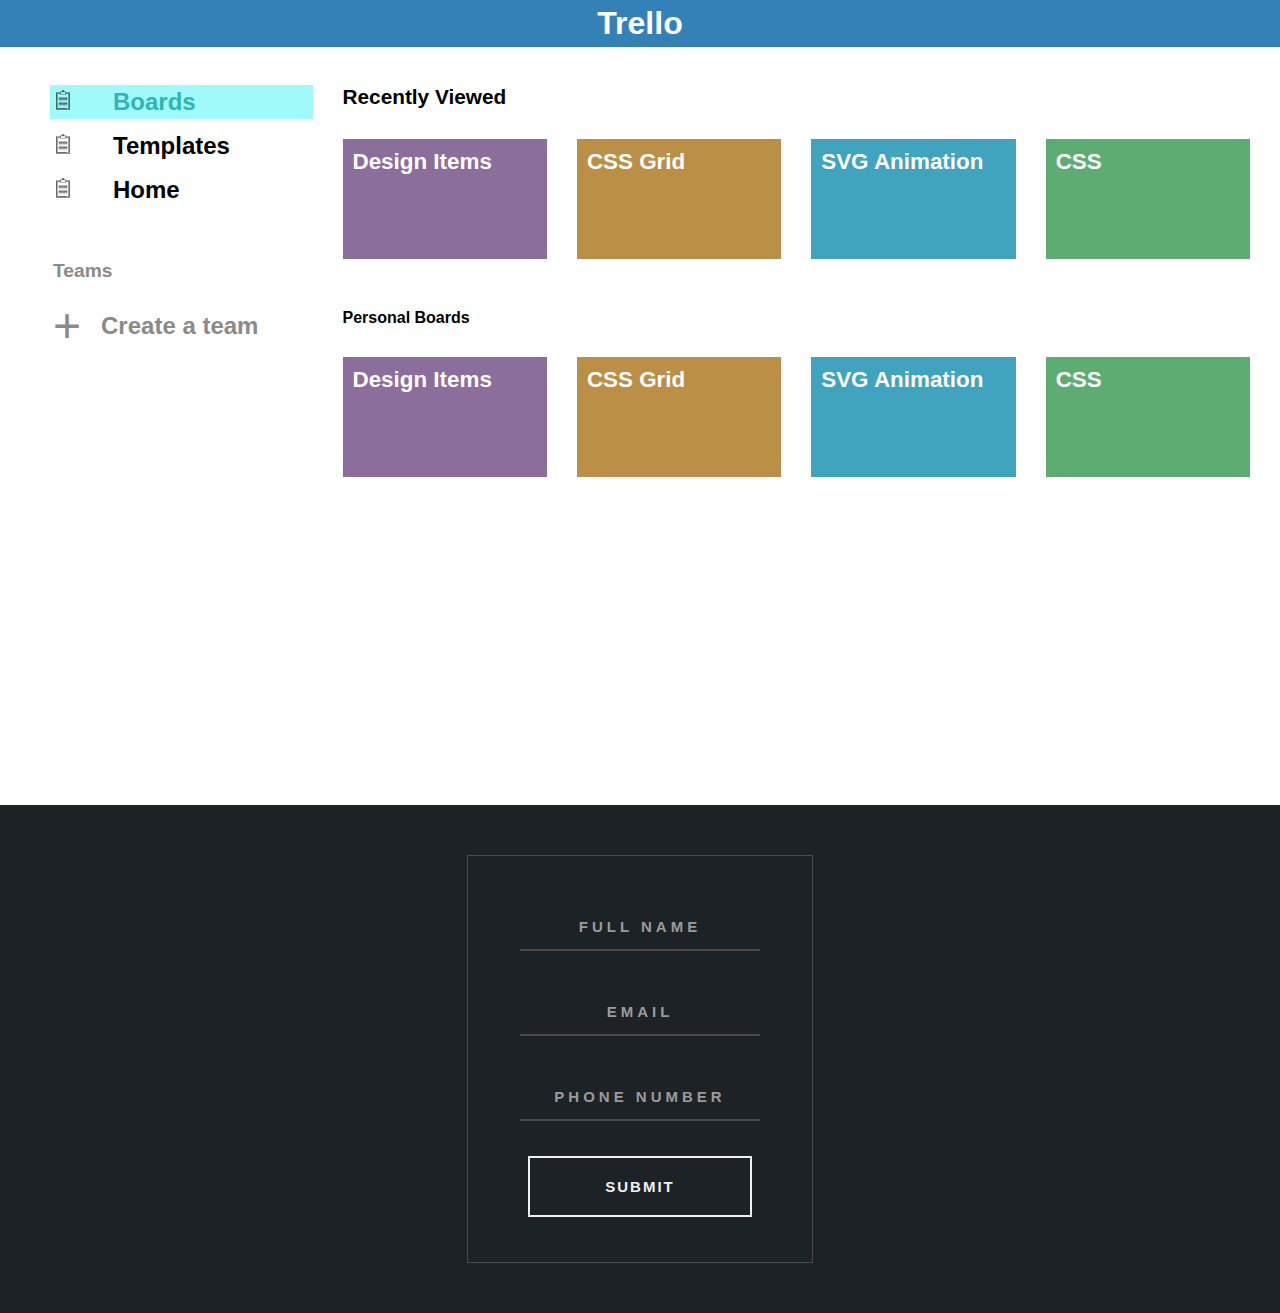
<file: index.html>
<!DOCTYPE html>
<html lang="en">
<head>
    <meta charset="UTF-8">
    <meta http-equiv="X-UA-Compatible" content="IE=edge">
    <meta name="viewport" content="width=device-width, initial-scale=1.0">
    
    <link rel="stylesheet" href="style.css">
    <title>Document</title>
</head>
<body>
    <div class="web">
      <header>Trello</header> 
      <div class="mid">
        <div class="section-1">
          <ul>
            <li class="boards"><img style="width:20px; height:20px; margin-right:40px;"src="boards.png" alt="">Boards</li>
            <li><img style="width:20px; height:20px; margin-right:40px;"src="boards.png" alt="">Templates</li>
            <li><img style="width:20px; height:20px; margin-right:40px;"src="boards.png" alt="">Home</li>
            <li class="teams">Teams</li>
            <li class="create-teams"><span class="plus">+</span> Create a team</li>
          </ul>
        </div>
        <div class="section-2">
          <div class="content-1">
            <header class="header">Recently Viewed</header>
            <div class="boxes">
              <div class="box design">
                  <span>Design Items</span> 
                  <img class="star" src="star.png" style=" transition:.5s; width:20px; height:20px; position:absolute; bottom:10px; right:10px;" alt="">
                </div>
              <div class="box grid">CSS Grid<img class="star" src="star.png" style=" transition:.5s; width:20px; height:20px; position:absolute; bottom:10px; right:10px;" alt=""></div>
              <div class="box svg">SVG Animation<img class="star" src="star.png" style=" transition:.5s; width:20px; height:20px; position:absolute; bottom:10px; right:10px;" alt=""></div>
              <div class="box css">CSS<img class="star" src="star.png" style=" transition:.5s; width:20px; height:20px; position:absolute; bottom:10px; right:10px;" alt=""></div>
            </div>
          </div>
          <div class="content-2">
            <header>Personal Boards</header>
            <div class="boxes">
              <div class="box design">Design Items<img class="star" src="star.png" style=" transition:.5s; width:20px; height:20px; position:absolute; bottom:10px; right:10px;" alt=""></div>
              <div class="box grid">CSS Grid<img class="star" src="star.png" style=" transition:.5s; width:20px; height:20px; position:absolute; bottom:10px; right:10px;" alt=""></div>
              <div class="box svg">SVG Animation<img class="star" src="star.png" style=" transition:.5s; width:20px; height:20px; position:absolute; bottom:10px; right:10px;" alt=""></div>
              <div class="box css">CSS<img class="star" src="star.png" style=" transition:.5s; width:20px; height:20px; position:absolute; bottom:10px; right:10px;" alt=""></div>
            </div>
          </div>
        </div> 
      </div>
    </div>

    <div class="container">
        <section>
          <form>
            <label>
              <input name="name" id="name" type="text" required />
              <div class="label-text">Full Name</div>
            </label>
            <label>
              <input type="email" name="email" id="email" required />
              <div class="label-text">Email</div>
            </label>
            <label>
              <input type="tel" name="phone" id="phone" required />
              <div class="label-text">Phone Number</div>
            </label>
            <button type="submit" value="Submit">Submit</button>
          </form>
        </section>
      </div>
      
    
</body>
</html>
</file>
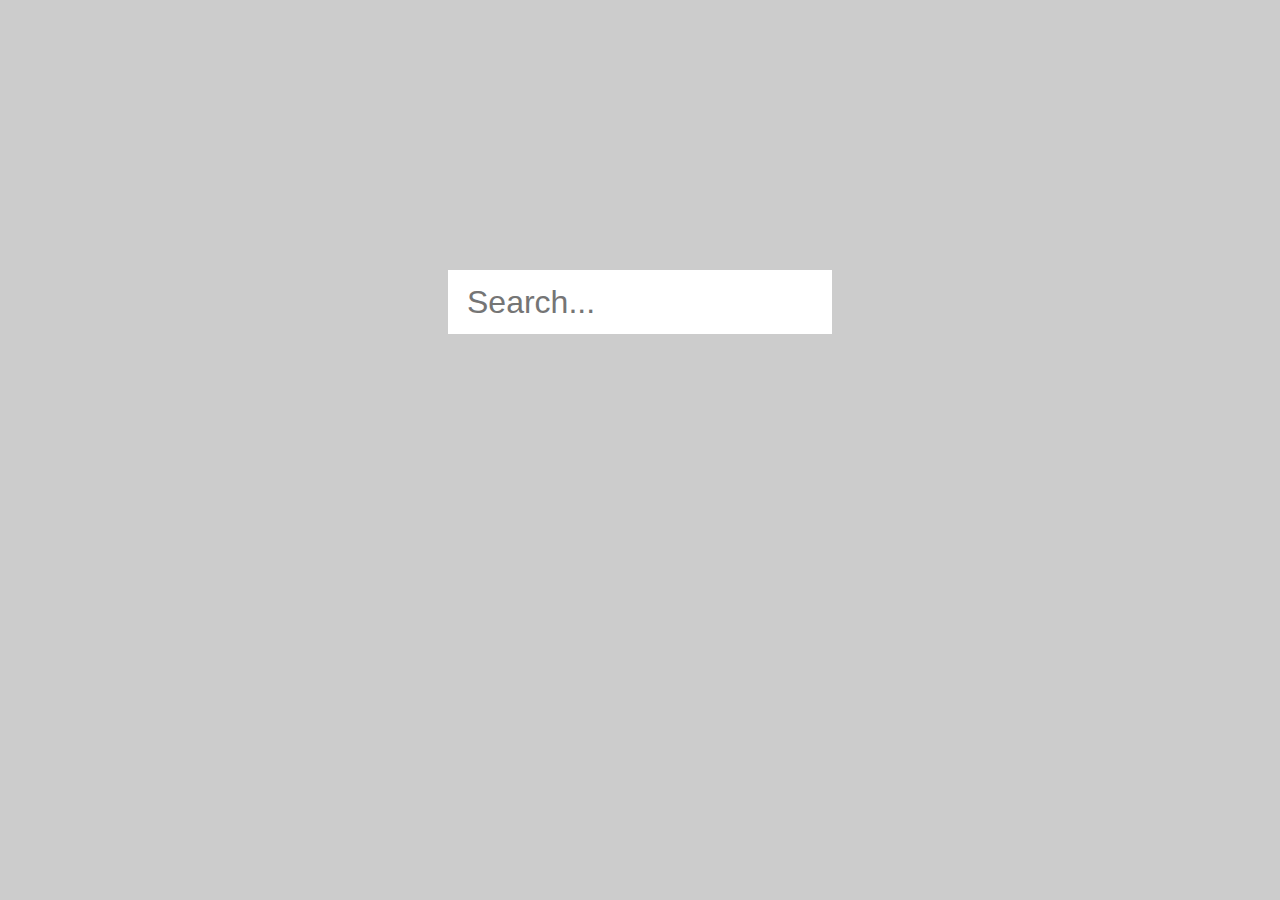
<file: indexx.html>
<!DOCTYPE html>
<html lang="en">
<head>
    <meta charset="UTF-8">
    <meta http-equiv="X-UA-Compatible" content="IE=edge">
    <meta name="viewport" content="width=device-width, initial-scale=1.0">
    <link rel="stylesheet" href="stylee.css">
    <title>Document</title>
</head>
<body>
    <form>
        <input type="search" placeholder="Search...">
      </form>
    
</body>
</html>
</file>
<file: style.css>
*{
    margin:0;
    padding:0;
    font-family:arial;
    font-weight:bold;
}


.web > header{
    background-color:rgb(52,129,184);
    color:white;
    text-align:center;
    font-size:2rem;
    padding:5px;

}
.section-1{
   
    flex:1;
    font-size:1.5rem;
    margin-right:30px;
}
.section-2{
    
    flex:3;
}
.mid{
    display:flex;
    width:100%;
    height:80vh;
    margin-top:3%;

}
.section-1 ul{
    margin-left:50px;
    list-style:none;
}
.section-1 >  ul >  li{
    margin-bottom:10px;
    padding:3px;
}
.boards{
    background-color:rgb(160, 250, 250);
    color: rgb(51, 180, 180)

}
.teams{
    margin-top:50px;
    font-size:0.8em;
    color:rgb(138, 138, 138);
}
.create-teams{
  margin-top:10px;
  font-size:1em;
  color:rgb(138, 138, 138);
  display:flex;
  align-items:center;
}
.plus{
    font-size:2em;
    margin-right:20px;
    font-weight:lighter;
}
.boxes{
    width:100%;
    height:150px;
    display:flex;
}
.box{
    flex:1;
   margin:30px;
   margin-left:0;
   margin-bottom:0;
   color:white;
   font-size:1.4em;
   padding:10px;
}
.design{
    background-color:rgb(139, 110, 155);
    position:relative;
}
.box{
    position:relative;
}
.box:hover{
    transition:.5s;
    opacity:.8;
  


}
.star{
    opacity:0;
}
.box:hover .star{
    opacity:1;
}

.grid{
    background-color:rgb(171, 130, 64);
    background-color:rgb(188, 143, 70);
}

.svg{
    background-color:rgb(64, 164, 190);

}

.css{
    background-color:rgb(93, 173, 115);
}

.header{
    
    
    font-size:1.3em;
}
.content-2{
    margin-top:50px;
}

.container{
        padding:50px;
        background-color: #1d2227;
        height: 100vh;
        font-family: 'Montserrat', sans-serif;
      
}
  
  div.container{
    height: 100%;
    display: flex;
    align-items: center;
    justify-content: center;
  }
  
  /* form design */
  
  form {
    text-align: center;
    border: 1px solid #4A4A4A;
    padding: 30px;
  }
  
  label {
    display: block;
    letter-spacing: 4px;
    padding-top: 30px;
    text-align: center;
  }
  
  /* animation for the text to float up */
  
  label .label-text {
    color: #9B9B9B;
    cursor: text;
    font-size: 15px;
    line-height: 20px;
    text-transform: uppercase;
    -moz-transform: translateY(-34px);
    -ms-transform: translateY(-34px);
    -webkit-transform: translateY(-34px);
    transform: translateY(-34px);
    transition: all 0.3s;
  }
  
  /* remove the input box styling */
  label input {
    background-color: transparent;
    border: 0;
    border-bottom: 2px solid #4A4A4A;
    color: white;
    font-size: 20px;
    letter-spacing: 1px;
    outline: 0;
    padding: 5px 20px;
    text-align: center;
    transition: all 0.3s;
    width: 200px;
  }
  
  /* once you click in the input the input width box animates */
  
  label input:focus {
    max-width: 100%;
    width: 400px;
  }
  
  /* the text floats up and turns white */
  
  label input:focus + .label-text {
    color: #F0F0F0;
    font-size: 13px;
    margin-top: 10px;
    -moz-transform: translateY(-74px);
    -ms-transform: translateY(-74px);
    -webkit-transform: translateY(-74px);
    transform: translateY(-74px);
  }
  
  /* the text floats up during form validation */
  
  label input:valid + .label-text {
    font-size: 13px;
    -moz-transform: translateY(-74px);
    -ms-transform: translateY(-74px);
    -webkit-transform: translateY(-74px);
    transform: translateY(-74px);
  }
  
  /* button styling */
  
  button {
    background: transparent;
    color: #F0F0F0;
    border: 2px solid #F0F0F0;
    font-size: 15px;
    letter-spacing: 2px;
    padding: 20px 75px;
    text-transform: uppercase;
    cursor: pointer;
    display: inline-block;
    margin: 15px 30px;
    -webkit-transition: all 0.4s;
    -moz-transition: all 0.4s;
    transition: all 0.4s;
  }
  
  button:hover, button:focus {
    background-color: white;
    color: #333333;
  }
</file>
<file: stylee.css>
html {
    background-color:#ccc;
  }
  
  form {
    display:block;
    left:50%;
    position:absolute;
    top:30%;
    
    }
    
    input[type=search] {
      border:solid 3px #fff;
      box-sizing:border-box;
      font-size:2em;
      height:2em;
      margin-left:-15vw;
      outline:solid #fc0 0;
      padding:.5em;
      transition:all 2s ease-in;
      width:30vw;
      z-index:1;
    }
    input:focus {
      border:solid 3px #09f;      
      outline:solid #fc0 2000px;
    }
</file>
